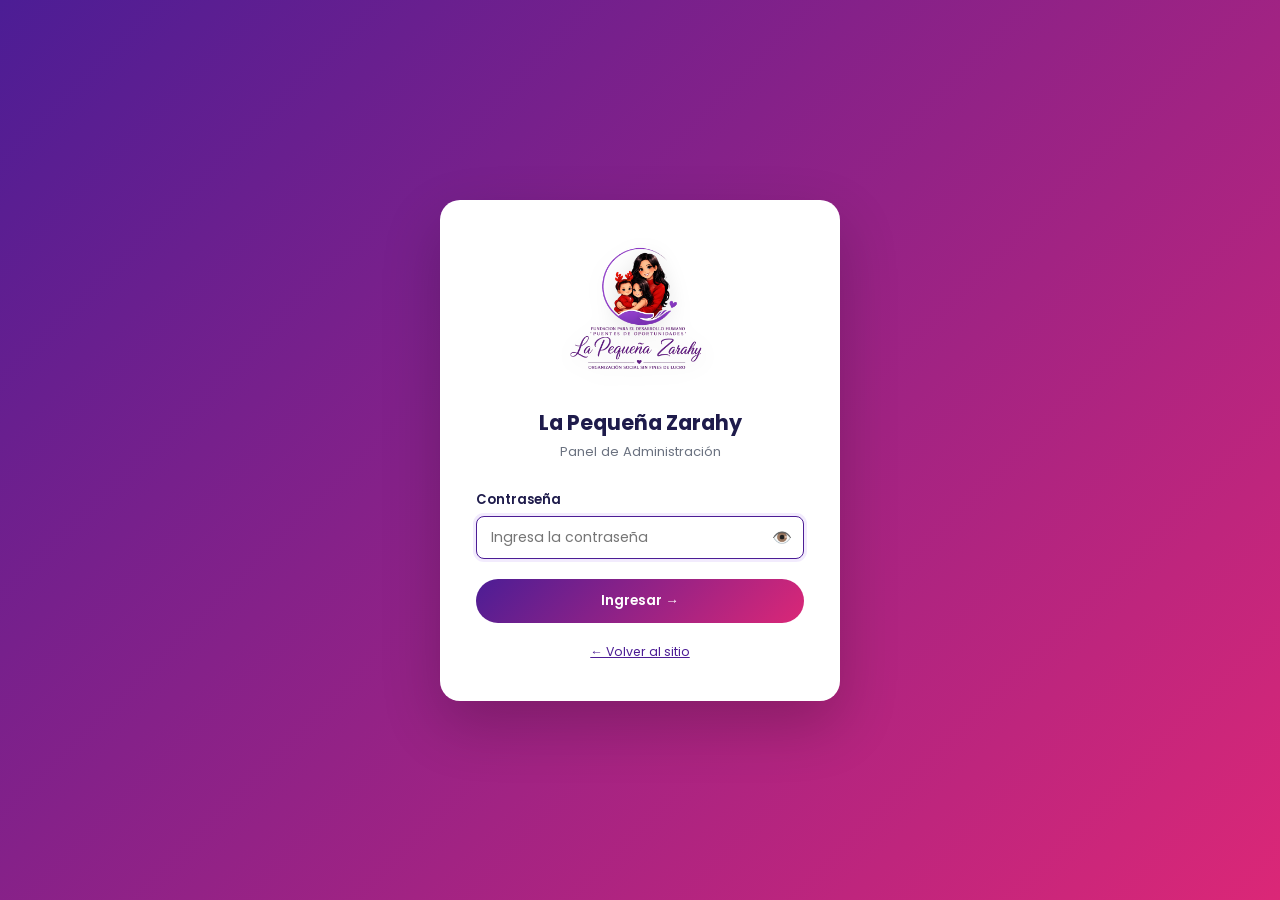
<file: la-pequena-zarahy/admin/index.html>
<!DOCTYPE html>
<html lang="es">

<head>
  <meta charset="UTF-8">
  <meta name="viewport" content="width=device-width, initial-scale=1.0">
  <title>Panel Admin — La Pequeña Zarahy</title>
  <link rel="preconnect" href="https://fonts.googleapis.com">
  <link href="https://fonts.googleapis.com/css2?family=Poppins:wght@400;500;600;700&display=swap" rel="stylesheet">
  <link rel="icon" type="image/png" sizes="32x32" href="../varios/LogoNuevo.png">
  <link rel="icon" type="image/png" sizes="16x16" href="../varios/LogoNuevo.png">
  <link rel="apple-touch-icon" href="../varios/LogoNuevo.png">
  <style>
    :root {
      --purple: #4c1d95;
      --purple-light: #fff0f3;
      --pink: #db2777;
      --gradient: linear-gradient(135deg, #4c1d95, #db2777);
      --red: #dc2626;
      --green: #16a34a;
      --border: #fecdd3;
      --text: #1e1b4b;
      --gray: #6b7280;
      --bg: #fff5f7;
      --radius: 12px;
      --shadow: 0 4px 20px rgba(219, 39, 119, .08)
    }

    /* ── Toast notifications ── */
    #toast-container {
      position: fixed;
      bottom: 24px;
      right: 24px;
      z-index: 99999;
      display: flex;
      flex-direction: column;
      gap: 10px;
      pointer-events: none;
    }
    .toast {
      pointer-events: auto;
      display: flex;
      align-items: center;
      gap: 10px;
      padding: 14px 20px;
      border-radius: 12px;
      font-size: .9rem;
      font-weight: 600;
      color: #fff;
      box-shadow: 0 8px 30px rgba(0,0,0,.2);
      min-width: 260px;
      max-width: 360px;
      animation: toastIn .35s cubic-bezier(.34,1.56,.64,1) forwards;
      transition: opacity .35s, transform .35s;
    }
    .toast.hide {
      animation: toastOut .35s ease forwards;
    }
    .toast.success { background: linear-gradient(135deg, #16a34a, #15803d); }
    .toast.error   { background: linear-gradient(135deg, #dc2626, #b91c1c); }
    .toast.info    { background: linear-gradient(135deg, #4c1d95, #db2777); }
    @keyframes toastIn  { from { opacity:0; transform:translateY(20px) scale(.9); } to { opacity:1; transform:translateY(0) scale(1); } }
    @keyframes toastOut { from { opacity:1; transform:translateY(0) scale(1); }  to { opacity:0; transform:translateY(20px) scale(.9); } }
    .toast-close {
      margin-left: auto;
      background: rgba(255,255,255,.25);
      border: none;
      color: #fff;
      border-radius: 50%;
      width: 20px;
      height: 20px;
      cursor: pointer;
      font-size: 12px;
      display: flex;
      align-items: center;
      justify-content: center;
      flex-shrink: 0;
    }

    * {
      box-sizing: border-box;
      margin: 0;
      padding: 0
    }

    body {
      font-family: 'Poppins', sans-serif;
      background: var(--bg);
      color: var(--text);
      min-height: 100vh
    }

    .btn {
      display: inline-flex;
      align-items: center;
      gap: 6px;
      padding: 10px 20px;
      border-radius: 50px;
      font-size: .85rem;
      font-weight: 600;
      cursor: pointer;
      border: none;
      font-family: inherit;
      transition: all .25s
    }

    .btn-gradient {
      background: var(--gradient);
      color: #fff
    }

    .btn-gradient:hover {
      transform: translateY(-2px);
      box-shadow: 0 6px 18px rgba(124, 58, 237, .4)
    }

    .btn-danger {
      background: #fef2f2;
      color: var(--red);
      border: 1px solid #fecaca
    }

    .btn-danger:hover {
      background: var(--red);
      color: #fff
    }

    .btn-success {
      background: #f0fdf4;
      color: var(--green);
      border: 1px solid #bbf7d0
    }

    .btn-outline {
      background: #fff;
      color: var(--purple);
      border: 1.5px solid var(--purple)
    }

    .btn-outline:hover {
      background: var(--purple);
      color: #fff
    }

    input,
    select,
    textarea {
      font-family: inherit;
      font-size: .88rem;
      width: 100%;
      padding: 10px 14px;
      border: 1.5px solid var(--border);
      border-radius: 8px;
      color: var(--text);
      background: #fff;
      transition: border .2s
    }

    input:focus,
    select:focus,
    textarea:focus {
      outline: none;
      border-color: var(--purple);
      box-shadow: 0 0 0 3px rgba(124, 58, 237, .1)
    }

    textarea {
      resize: vertical;
      min-height: 80px
    }

    label {
      display: block;
      font-size: .82rem;
      font-weight: 600;
      margin-bottom: 6px;
      color: var(--text)
    }

    .form-group {
      margin-bottom: 16px
    }

    .alert {
      padding: 12px 16px;
      border-radius: 8px;
      font-size: .85rem;
      margin-bottom: 16px;
      display: none
    }

    .alert.success {
      background: #f0fdf4;
      color: #15803d;
      border: 1px solid #bbf7d0;
      display: block
    }

    .alert.error {
      background: #fef2f2;
      color: #b91c1c;
      border: 1px solid #fecaca;
      display: block
    }

    /* ── Login ── */
    #login-screen {
      display: flex;
      align-items: center;
      justify-content: center;
      min-height: 100vh;
      padding: 20px;
      background: linear-gradient(135deg, #4c1d95, #db2777)
    }

    .login-card {
      background: #fff;
      border-radius: 20px;
      padding: 40px 36px;
      width: 100%;
      max-width: 400px;
      box-shadow: 0 24px 60px rgba(0, 0, 0, .2)
    }

    .login-logo {
      text-align: center;
      margin-bottom: 28px
    }

    .login-logo .logo-img {
      width: 140px;
      margin-bottom: 20px;
      filter: drop-shadow(0 4px 10px rgba(0, 0, 0, 0.1))
    }

    .login-logo h1 {
      font-size: 1.3rem;
      font-weight: 700;
      color: var(--text)
    }

    .login-logo p {
      font-size: .82rem;
      color: var(--gray);
      margin-top: 4px
    }

    .pw-wrap {
      position: relative
    }

    .pw-wrap input {
      padding-right: 44px
    }

    .pw-toggle {
      position: absolute;
      right: 12px;
      top: 50%;
      transform: translateY(-50%);
      background: none;
      border: none;
      cursor: pointer;
      font-size: 1rem;
      color: var(--gray)
    }

    /* ── Dashboard ── */
    #dashboard {
      display: none
    }

    .topbar {
      background: var(--gradient);
      color: #fff;
      padding: 0 24px;
      height: 60px;
      display: flex;
      align-items: center;
      justify-content: space-between;
      position: sticky;
      top: 0;
      z-index: 100
    }

    .topbar h1 {
      font-size: 1rem;
      font-weight: 700
    }

    .topbar-right {
      display: flex;
      align-items: center;
      gap: 12px;
      font-size: .82rem;
      opacity: .9
    }

    .topbar-title-mobile,
    .logout-text-mobile {
      display: none
    }

    .main {
      max-width: 960px;
      margin: 0 auto;
      padding: 28px 20px
    }

    .stats-bar {
      display: grid;
      grid-template-columns: repeat(3, 1fr);
      gap: 16px;
      margin-bottom: 28px
    }

    .stat-box {
      background: #fff;
      border-radius: var(--radius);
      padding: 20px;
      border: 1.5px solid var(--border);
      text-align: center
    }

    .stat-box strong {
      display: block;
      font-size: 1.8rem;
      font-weight: 800;
      background: var(--gradient);
      -webkit-background-clip: text;
      -webkit-text-fill-color: transparent;
      background-clip: text
    }

    .stat-box span {
      font-size: .78rem;
      color: var(--gray);
      margin-top: 4px;
      display: block
    }

    .panel {
      background: #fff;
      border-radius: var(--radius);
      border: 1.5px solid var(--border);
      margin-bottom: 24px;
      overflow: hidden
    }

    .panel-header {
      padding: 18px 24px;
      border-bottom: 1px solid var(--border);
      display: flex;
      justify-content: space-between;
      align-items: center;
      flex-wrap: wrap;
      gap: 10px
    }

    .panel-header h2 {
      font-size: 1rem;
      font-weight: 700
    }

    .panel-body {
      padding: 24px
    }

    .form-row {
      display: grid;
      grid-template-columns: 1fr 1fr;
      gap: 16px
    }

    .req-hint {
      font-size: .75rem;
      color: var(--gray);
      margin-top: 5px
    }

    /* ── Vacante list ── */
    .vac-list {
      display: flex;
      flex-direction: column;
      gap: 14px
    }

    .vac-item {
      border: 1.5px solid var(--border);
      border-radius: 10px;
      padding: 16px 20px;
      display: flex;
      justify-content: space-between;
      align-items: flex-start;
      gap: 12px;
      transition: border .2s
    }

    .vac-item:hover {
      border-color: var(--purple)
    }

    .vac-item.inactive {
      opacity: .55
    }

    .vac-info h3 {
      font-size: .95rem;
      font-weight: 700;
      margin-bottom: 4px
    }

    .vac-meta {
      display: flex;
      gap: 10px;
      flex-wrap: wrap
    }

    .vac-tag {
      font-size: .72rem;
      padding: 3px 10px;
      border-radius: 50px;
      background: var(--purple-light);
      color: var(--purple);
      font-weight: 600
    }

    .vac-tag.inactive-tag {
      background: #fef9c3;
      color: #854d0e
    }

    .vac-actions {
      display: flex;
      gap: 8px;
      flex-shrink: 0;
      flex-wrap: wrap
    }

    .vac-actions .btn {
      padding: 7px 14px;
      font-size: .78rem
    }

    .empty-state {
      text-align: center;
      padding: 40px;
      color: var(--gray);
      font-size: .9rem
    }

    @media(max-width:600px) {
      .form-row {
        grid-template-columns: 1fr
      }

      .stats-bar {
        grid-template-columns: 1fr
      }

      .vac-item {
        flex-direction: column
      }

      .login-card {
        padding: 28px 20px
      }

      .topbar {
        padding: 0 10px;
        height: 50px;
        flex-wrap: nowrap;
        justify-content: space-between;
        gap: 6px;
      }

      .topbar img {
        height: 34px !important;
      }

      .topbar h1 {
        font-size: .85rem;
        text-align: left;
      }

      .topbar .topbar-brand,
      .topbar .topbar-title-desktop,
      .logout-text-desktop {
        display: none;
      }

      .topbar-title-mobile,
      .logout-text-mobile {
        display: inline;
      }

      .topbar-right {
        gap: 6px;
      }

      .topbar .btn {
        padding: 5px 10px !important;
        font-size: .75rem;
      }

      #admin-date {
        display: none;
      }
    }
  </style>
</head>

<body>

  <!-- Toast container – siempre visible sin importar el scroll -->
  <div id="toast-container"></div>

  <!-- ══════════════════ LOGIN ══════════════════ -->
  <div id="login-screen">
    <div class="login-card">
      <div class="login-logo">
        <img src="../varios/LogoNuevo.png" alt="Logo" class="logo-img">
        <h1>La Pequeña Zarahy</h1>
        <p>Panel de Administración</p>
      </div>
      <div id="login-alert" class="alert"></div>
      <form id="login-form">
        <div class="form-group">
          <label for="password">Contraseña</label>
          <div class="pw-wrap">
            <input type="password" id="password" placeholder="Ingresa la contraseña" required autofocus>
            <button type="button" class="pw-toggle" id="pw-toggle" title="Mostrar contraseña">👁️</button>
          </div>
        </div>
        <button type="submit" class="btn btn-gradient"
          style="width:100%;justify-content:center;padding:12px;margin-top:4px">
          Ingresar →
        </button>
      </form>
      <p style="text-align:center;margin-top:20px;font-size:.78rem;color:var(--gray)">
        <a href="../index.html" style="color:var(--purple)">← Volver al sitio</a>
      </p>
    </div>
  </div>

  <!-- ══════════════════ DASHBOARD ══════════════════ -->
  <div id="dashboard">
    <div class="topbar">
      <div style="display: flex; align-items: center; gap: 8px;">
        <img src="../varios/LogoNuevo.png" alt="Logo"
          style="height: 60px; width: auto; filter: brightness(1.1) drop-shadow(1px 1px 0 #fff) drop-shadow(-1px -1px 0 #fff) drop-shadow(1px -1px 0 #fff) drop-shadow(-1px 1px 0 #fff) drop-shadow(0 0 5px rgba(255,255,255,0.5));">
        <h1>
          <span class="topbar-brand">La Pequeña Zarahy — </span>
          <span class="topbar-title-desktop">Panel de Administración</span>
          <span class="topbar-title-mobile">Panel Admin</span>
        </h1>
      </div>
      <div class="topbar-right">
        <span id="admin-date"></span>
        <button class="btn btn-outline"
          style="background:rgba(255,255,255,.15);color:#fff;border-color:rgba(255,255,255,.3);padding:6px 16px"
          onclick="logout()">
          <span class="logout-text-desktop">Cerrar sesión</span>
          <span class="logout-text-mobile">Salir</span>
        </button>
      </div>
    </div>

    <div class="main">

      <!-- TABS NAV -->
      <div class="tabs" style="display:flex; gap:10px; margin-bottom: 24px; flex-wrap:wrap">
        <button class="btn btn-gradient" id="tab-vacantes" onclick="showTab('vacantes')">Gestión de Vacantes</button>
        <button class="btn btn-outline" id="tab-cobertura" onclick="showTab('cobertura')">Red de Cobertura</button>
        <button class="btn btn-outline" id="tab-contenido" onclick="showTab('contenido')">Contenido</button>
        <button class="btn btn-outline" id="tab-directiva" onclick="showTab('directiva')">Directiva</button>
        <button class="btn btn-outline" id="tab-valores" onclick="showTab('valores')">Nuestros Valores</button>
        <button class="btn btn-outline" id="tab-servicios" onclick="showTab('servicios')">Nuestros Servicios</button>
        <button class="btn btn-outline" id="tab-labores" onclick="showTab('labores')">Labor Social</button>
        <button class="btn btn-outline" id="tab-convenios" onclick="showTab('convenios')">Convenios</button>
      </div>

      <!-- VIEW: VACANTES -->
      <div id="view-vacantes">
        <!-- Stats -->
        <div class="stats-bar">
          <div class="stat-box">
            <strong id="stat-total">0</strong>
            <span>Total de vacantes</span>
          </div>
          <div class="stat-box">
            <strong id="stat-active">0</strong>
            <span>Vacantes activas</span>
          </div>
          <div class="stat-box">
            <strong id="stat-inactive">0</strong>
            <span>Vacantes inactivas</span>
          </div>
        </div>

        <!-- Agregar vacante -->
        <div class="panel">
          <div class="panel-header">
            <h2>➕ Publicar Nueva Vacante</h2>
            <button class="btn btn-outline" onclick="toggleForm()" id="toggle-form-btn">Colapsar</button>
          </div>
          <div class="panel-body" id="add-form-body">
            <div id="add-alert" class="alert"></div>
            <form id="add-form">
              <div class="form-row">
                <div class="form-group">
                  <label for="f-titulo">Título del puesto *</label>
                  <input id="f-titulo" name="titulo" type="text" placeholder="Ej: Auxiliar de Enfermería" required>
                </div>
                <div class="form-group">
                  <label for="f-dept">Departamento *</label>
                  <select id="f-dept" name="departamento" required>
                    <option value="">Selecciona...</option>
                    <option>Salud</option>
                    <option>Educación</option>
                    <option>Operaciones</option>
                    <option>Administración</option>
                    <option>Comunicación</option>
                    <option>Voluntariado</option>
                  </select>
                </div>
              </div>
              <div class="form-row">
                <div class="form-group">
                  <label for="f-tipo">Tipo de jornada</label>
                  <select id="f-tipo" name="tipo">
                    <option>Tiempo Completo</option>
                    <option>Medio Tiempo</option>
                    <option>Voluntariado</option>
                    <option>Por proyecto</option>
                  </select>
                </div>
                <div class="form-group">
                  <label for="f-ubic">Ubicación</label>
                  <input id="f-ubic" name="ubicacion" type="text" placeholder="Ej: Quito, Pichincha">
                </div>
              </div>
              <div class="form-group">
                <label for="f-desc">Descripción del puesto *</label>
                <textarea id="f-desc" name="descripcion" rows="3"
                  placeholder="Describe las responsabilidades y el rol..." required></textarea>
              </div>
              <div class="form-group">
                <label for="f-reqs">Requisitos (uno por línea) *</label>
                <textarea id="f-reqs" name="requisitos" rows="4"
                  placeholder="Título universitario en área afín&#10;Experiencia mínima 1 año&#10;Disponibilidad inmediata"
                  required></textarea>
                <p class="req-hint">Escribe cada requisito en una línea separada</p>
              </div>
              <div style="display:flex;gap:10px;flex-wrap:wrap">
                <button type="submit" class="btn btn-gradient">Publicar Vacante 🚀</button>
                <button type="reset" class="btn btn-outline">Limpiar</button>
              </div>
            </form>
          </div>
        </div>

        <!-- Lista de vacantes -->
        <div class="panel">
          <div class="panel-header">
            <h2>📋 Vacantes Publicadas</h2>
            <button class="btn btn-outline" onclick="loadVacantes()" style="font-size:.78rem;padding:7px 16px">↻
              Actualizar</button>
          </div>
          <div class="panel-body">
            <div class="vac-list" id="vac-list">
              <div class="empty-state">Cargando vacantes...</div>
            </div>
          </div>
        </div>

        <p style="text-align:center;font-size:.78rem;color:var(--gray);margin-top:8px">
          💡 Los cambios se reflejan inmediatamente en el sitio web.
          <a href="../index.html#empleos" target="_blank" style="color:var(--purple)">Ver sitio →</a>
        </p>
      </div> <!-- /VIEW VACANTES -->

      <!-- VIEW: COBERTURA -->
      <div id="view-cobertura" style="display: none;">
        <!-- Agregar cobertura -->
        <div class="panel">
          <div class="panel-header">
            <h2>🌍 Añadir / Editar Localidad y Coordinador</h2>
            <button class="btn btn-outline" onclick="toggleFormCob()" id="toggle-form-cob-btn">Colapsar</button>
          </div>
          <div class="panel-body" id="add-form-cob-body">
            <div id="cob-alert" class="alert"></div>
            <form id="cob-form" enctype="multipart/form-data">
              <input type="hidden" id="c-id" name="id">

              <div class="form-group">
                <label for="c-localidad">Localidad / Zona *</label>
                <input id="c-localidad" name="localidad" type="text" placeholder="Ej: Guayaquil" required>
              </div>

              <div
                style="background:#fdf2f8; padding:20px; border-radius:15px; border:1px dashed var(--pink); margin-bottom:20px;">
                <h4
                  style="margin-bottom:15px; color:var(--purple); font-size:1rem; display:flex; align-items:center; gap:8px;">
                  <span style="font-size:1.2rem">👥</span> Red de Coordinadores en esta Zona
                </h4>
                <div id="coordinadores-container">
                  <!-- Se llena dinámicamente vía JS -->
                </div>
                <button type="button" class="btn btn-outline"
                  style="width:100%; border-style:dashed; margin-top:10px; background:#fff" onclick="addCoordRow()">
                  + Añadir otra persona a esta localidad
                </button>
              </div>

              <div style="display:flex;gap:10px;flex-wrap:wrap">
                <button type="submit" class="btn btn-gradient">Guardar Cambios en Cobertura 🚀</button>
                <button type="button" class="btn btn-outline" onclick="resetCobForm()">Limpiar / Nuevo</button>
              </div>
            </form>
          </div>
        </div>

        <!-- Lista de cobertura -->
        <div class="panel">
          <div class="panel-header">
            <h2>📋 Red de Cobertura Activa</h2>
            <button class="btn btn-outline" onclick="loadCobertura()" style="font-size:.78rem;padding:7px 16px">↻
              Actualizar</button>
          </div>
          <div class="panel-body">
            <div class="vac-list" id="cob-list">
              <div class="empty-state">Cargando cobertura...</div>
            </div>
          </div>
        </div>
      </div> <!-- /VIEW COBERTURA -->

      <!-- VIEW: CONTENIDO -->
      <div id="view-contenido" style="display: none;">
        <div class="panel">
          <div class="panel-header">
            <h2>✏️ Editar Contenido de la Página</h2>
          </div>
          <div class="panel-body">
            <div id="cont-alert" class="alert"></div>
            <form id="cont-form">
              <h3 style="margin-bottom: 10px; color: var(--purple);">Inicio</h3>
              <div class="form-group">
                <label>Título</label>
                <input id="cont-inicio-titulo" type="text" class="form-control">
              </div>
              <div class="form-group">
                <label>Descripción</label>
                <textarea id="cont-inicio-descripcion" class="form-control" rows="3"></textarea>
              </div>

              <h3 style="margin-top: 20px; margin-bottom: 10px; color: var(--purple);">Nosotros</h3>
              <div class="form-group">
                <label>Título</label>
                <input id="cont-nosotros-titulo" type="text" class="form-control">
              </div>
              <div class="form-group">
                <label>Subtítulo</label>
                <textarea id="cont-nosotros-texto1" class="form-control" rows="2"></textarea>
              </div>
              <div class="form-group">
                <label>Introducción</label>
                <textarea id="cont-nosotros-texto2" class="form-control" rows="3"></textarea>
              </div>
              <div class="form-group">
                <label>Misión</label>
                <textarea id="cont-nosotros-mision" class="form-control" rows="3"></textarea>
              </div>
              <div class="form-group">
                <label>Visión</label>
                <textarea id="cont-nosotros-vision" class="form-control" rows="3"></textarea>
              </div>

              <h3 style="margin-top: 20px; margin-bottom: 10px; color: var(--purple);">Fundadora</h3>
              <div class="form-group">
                <label>Nombre de la Fundadora</label>
                <input id="cont-fundadora-nombre" type="text" class="form-control">
              </div>
              <div class="form-group">
                <label>Cargo / Distintivo</label>
                <input id="cont-fundadora-cargo" type="text" class="form-control">
              </div>
              <div class="form-group">
                <label>Cita / Frase</label>
                <textarea id="cont-fundadora-cita" class="form-control" rows="3"></textarea>
              </div>
              <div class="form-group">
                <label>Foto de la Fundadora</label>
                <input type="file" id="cont-fundadora-foto-file" accept="image/*" onchange="uploadFundadoraFoto(this)">
                <input type="hidden" id="cont-fundadora-foto-path">
                <div id="fundadora-foto-preview-container" style="margin-top:10px; position:relative; width:80px; height:80px; display:none;"></div>
              </div>

              <h3 style="margin-top: 20px; margin-bottom: 10px; color: var(--purple);">Gestión e Intervención Social
              </h3>
              <div class="form-group">
                <label>Título</label>
                <input id="cont-impacto-autor" type="text" class="form-control">
              </div>
              <div class="form-group">
                <label>Subtítulo</label>
                <input id="cont-impacto-rol" type="text" class="form-control">
              </div>
              <div class="form-group">
                <label>Párrafos</label>
                <textarea id="cont-impacto-texto" class="form-control" rows="4"></textarea>
              </div>
              <div class="form-group">
                <label>Imagen de la sección</label>
                <input type="file" id="cont-impacto-foto-file" accept="image/*" onchange="uploadImpactoFoto(this)">
                <input type="hidden" id="cont-impacto-foto-path">
                <div id="impacto-foto-preview-container" style="margin-top:10px; position:relative; width:120px; height:80px; display:none;"></div>
              </div>

              <!-- Directiva, Valores y Servicios omitidos para no sobrecargar de momento. Los arreglos dinámicos siguen en JSON. -->
              <input type="hidden" id="cont-full-json">

              <button type="submit" class="btn btn-gradient"
                style="margin-top:20px; width:100%; justify-content:center; padding:14px;">Guardar Cambios 🚀</button>
            </form>
          </div>
        </div>
      </div> <!-- /VIEW CONTENIDO -->

      <!-- VIEW: LABORES -->
      <div id="view-labores" style="display: none;">
        <div class="panel">
          <div class="panel-header">
            <h2>➕ Publicar Nueva Labor Social</h2>
            <button class="btn btn-outline" onclick="toggleFormLabores()" id="toggle-form-labores-btn">Colapsar</button>
          </div>
          <div class="panel-body" id="add-form-labores-body">
            <div id="labores-alert" class="alert"></div>
            <form id="add-form-labores" enctype="multipart/form-data">
              <input type="hidden" id="l-id" name="id">
              <div class="form-row">
                <div class="form-group">
                  <label>Título *</label>
                  <input id="l-titulo" name="titulo" type="text" placeholder="Ej: Entrega de donaciones" required>
                </div>
                <div class="form-group">
                  <label>Ubicación</label>
                  <input id="l-ubicacion" name="ubicacion" type="text" placeholder="Ej: Centro de acopio">
                </div>
              </div>
              <div class="form-row">
                <div class="form-group">
                  <label>Fecha *</label>
                  <input id="l-fecha" name="fecha" type="date" required>
                </div>
                <div class="form-group">
                  <label>Hora</label>
                  <input id="l-hora" name="hora" type="time">
                </div>
              </div>
              <div class="form-group">
                <label>Descripción *</label>
                <textarea id="l-descripcion" name="descripcion" rows="3" required></textarea>
              </div>
              <div class="form-group">
                <label>Fotos (Máx 10)</label>
                <input type="file" id="l-fotos" name="fotos[]" accept="image/*" multiple
                  onchange="previewLaboresImages(this)">
                <div id="labores-preview-container" style="display:flex; gap:10px; margin-top:15px; flex-wrap:wrap;">
                </div>
              </div>
              <div class="form-group">
                <label>Videos (Máx 5) <small style="color:var(--gray);font-weight:400;">— MP4, WEBM, MOV · máx 100 MB c/u</small></label>
                <input type="file" id="l-videos" name="videos[]" accept="video/*" multiple
                  onchange="previewLaboresVideos(this)">
                <div id="labores-video-preview-container" style="display:flex; gap:10px; margin-top:15px; flex-wrap:wrap;">
                </div>
              </div>
              <div id="labores-progress-container" style="display:none; margin-top:15px; margin-bottom:15px; background:rgba(99,102,241,0.06); padding:12px; border-radius:10px; border:1px solid rgba(99,102,241,0.2);">
                <div style="display:flex; justify-content:space-between; align-items:center; margin-bottom:6px; font-size:0.85rem; font-weight:600; color:var(--purple);">
                  <span id="labores-progress-status">Subiendo archivos...</span>
                  <span id="labores-progress-percent">0%</span>
                </div>
                <div style="width:100%; height:10px; background:#e5e7eb; border-radius:5px; overflow:hidden;">
                  <div id="labores-progress-bar" style="width:0%; height:100%; background:linear-gradient(90deg, #6366f1, #a855f7); transition:width 0.2s ease;"></div>
                </div>
                <small style="color:#6b7280; font-size:0.75rem; display:block; margin-top:5px;">⏳ Por favor, no cierres ni recargues esta pestaña mientras se suben los archivos.</small>
              </div>
              <div style="display:flex;gap:10px;flex-wrap:wrap">
                <button type="submit" class="btn btn-gradient">Guardar Labor Social 🚀</button>
                <button type="button" class="btn btn-outline" onclick="resetLaboresForm()">Limpiar</button>
              </div>
            </form>
          </div>
        </div>
        <div class="panel">
          <div class="panel-header">
            <h2>📋 Labores Publicadas</h2>
            <button class="btn btn-outline" onclick="loadLabores()" style="font-size:.78rem;padding:7px 16px">↻
              Actualizar</button>
          </div>
          <div class="panel-body">
            <div class="vac-list" id="labores-list">
              <div class="empty-state">Cargando labores...</div>
            </div>
          </div>
        </div>
      </div> <!-- /VIEW LABORES -->

      <!-- VIEW: CONVENIOS -->
      <div id="view-convenios" style="display: none;">
        <div class="panel">
          <div class="panel-header">
            <h2>➕ Añadir Convenio Institucional</h2>
            <button class="btn btn-outline" onclick="toggleFormConvenios()"
              id="toggle-form-convenios-btn">Colapsar</button>
          </div>
          <div class="panel-body" id="add-form-convenios-body">
            <div id="convenios-alert" class="alert"></div>
            <form id="add-form-convenios" enctype="multipart/form-data">
              <input type="hidden" id="conv-id" name="id">
              <div class="form-group">
                <label>Nombre de la Institución *</label>
                <input id="conv-nombre" name="nombre" type="text" placeholder="Ej: Universidad Estatal" required>
              </div>
              <div class="form-group">
                <label>Logo de la Institución</label>
                <input type="file" id="conv-logo" name="logo" accept="image/*" onchange="previewConvenioLogo(this)">
                <div id="convenio-preview-container" style="display:flex; gap:10px; margin-top:10px;"></div>
              </div>
              <div style="display:flex;gap:10px;flex-wrap:wrap">
                <button type="submit" class="btn btn-gradient">Guardar Convenio 🚀</button>
                <button type="reset" class="btn btn-outline"
                  onclick="document.getElementById('conv-id').value=''; document.getElementById('convenio-preview-container').innerHTML=''">Limpiar</button>
              </div>
            </form>
          </div>
        </div>
        <div class="panel">
          <div class="panel-header">
            <h2>📋 Convenios Activos</h2>
            <button class="btn btn-outline" onclick="loadConvenios()" style="font-size:.78rem;padding:7px 16px">↻
              Actualizar</button>
          </div>
          <div class="panel-body">
            <div class="vac-list" id="convenios-list">
              <div class="empty-state">Cargando convenios...</div>
            </div>
          </div>
        </div>
      </div> <!-- /VIEW CONVENIOS -->

      <!-- ══ VIEW: DIRECTIVA ══ -->
      <div id="view-directiva" style="display:none;">
        <div class="panel">
          <div class="panel-header">
            <h2>👥 Nuestra Directiva</h2>
            <button class="btn btn-gradient" onclick="openDirectivaMember(null)" style="font-size:.85rem;padding:8px 18px">+ Agregar Miembro</button>
          </div>
          <div class="panel-body">
            <div id="directiva-admin-list" style="display:flex; flex-wrap:wrap; justify-content:center; gap:16px; margin-top:8px;">
              <div class="empty-state">Cargando directiva...</div>
            </div>
          </div>
        </div>

        <!-- Modal edición / creación -->
        <div id="directiva-modal" style="display:none; position:fixed; inset:0; background:rgba(0,0,0,.55); z-index:9999; align-items:center; justify-content:center;">
          <div style="background:#fff; border-radius:16px; padding:32px; width:100%; max-width:420px; position:relative; box-shadow:0 20px 60px rgba(0,0,0,.25);">
            <button onclick="closeDirectivaModal()" style="position:absolute;top:12px;right:14px;background:none;border:none;font-size:1.4rem;cursor:pointer;color:#6b7280;">✕</button>
            <h3 id="directiva-modal-title" style="margin-bottom:20px; color:var(--purple);">Agregar Miembro</h3>
            <input type="hidden" id="directiva-edit-index">

            <div class="form-group">
              <label>Nombre completo</label>
              <input id="directiva-nombre" type="text" class="form-control" placeholder="Ej: Gardenia Guerrero">
            </div>
            <div class="form-group">
              <label>Cargo</label>
              <input id="directiva-cargo" type="text" class="form-control" placeholder="Ej: Presidenta">
            </div>
            <div class="form-group">
              <label>Foto</label>
              <input type="file" id="directiva-foto-file" accept="image/*" onchange="uploadDirectivaFoto(this)">
              <input type="hidden" id="directiva-foto-path">
              <div id="directiva-foto-preview" style="margin-top:10px; position:relative; width:80px; height:80px; display:none;"></div>
              <div id="directiva-foto-upload-status" style="margin-top:6px; font-size:.8rem; color:var(--gray);"></div>
            </div>

            <div style="display:flex; gap:10px; margin-top:20px;">
              <button class="btn btn-gradient" style="flex:1; justify-content:center;" onclick="saveDirectivaMember()">Guardar</button>
              <button class="btn btn-outline" style="flex:1; justify-content:center;" onclick="closeDirectivaModal()">Cancelar</button>
            </div>
          </div>
        </div>
      </div> <!-- /VIEW DIRECTIVA -->

      <!-- ══ VIEW: VALORES ══ -->
      <div id="view-valores" style="display:none;">
        <div class="panel">
          <div class="panel-header">
            <h2>💫 Nuestros Valores</h2>
            <button class="btn btn-gradient" onclick="openValorCard(null)" style="font-size:.85rem;padding:8px 18px">+ Agregar Valor</button>
          </div>
          <div class="panel-body">
            <div id="valores-admin-list" style="display:flex; flex-wrap:wrap; justify-content:center; gap:16px; margin-top:8px;">
              <div class="empty-state">Cargando valores...</div>
            </div>
          </div>
        </div>

        <!-- Modal edición / creación -->
        <div id="valores-modal" style="display:none; position:fixed; inset:0; background:rgba(0,0,0,.55); z-index:9999; align-items:center; justify-content:center;">
          <div style="background:#fff; border-radius:16px; padding:32px; width:100%; max-width:420px; position:relative; box-shadow:0 20px 60px rgba(0,0,0,.25);">
            <button onclick="closeValorModal()" style="position:absolute;top:12px;right:14px;background:none;border:none;font-size:1.4rem;cursor:pointer;color:#6b7280;">✕</button>
            <h3 id="valores-modal-title" style="margin-bottom:20px; color:var(--purple);">Agregar Valor</h3>
            <input type="hidden" id="valor-edit-index">

            <div class="form-group">
              <label>Ícono (emoji)</label>
              <input id="valor-icono" type="text" class="form-control" placeholder="Ej: 📜" style="font-size:1.5rem; text-align:center;">
            </div>
            <div class="form-group">
              <label>Título</label>
              <input id="valor-titulo" type="text" class="form-control" placeholder="Ej: Empatía">
            </div>
            <div class="form-group">
              <label>Descripción</label>
              <textarea id="valor-descripcion" class="form-control" rows="3" placeholder="Describe este valor..."></textarea>
            </div>

            <div style="display:flex; gap:10px; margin-top:20px;">
              <button class="btn btn-gradient" style="flex:1; justify-content:center;" onclick="saveValorCard()">Guardar</button>
              <button class="btn btn-outline" style="flex:1; justify-content:center;" onclick="closeValorModal()">Cancelar</button>
            </div>
          </div>
        </div>
      </div> <!-- /VIEW VALORES -->

      <!-- ══ VIEW: SERVICIOS ══ -->
      <div id="view-servicios" style="display:none;">
        <div class="panel">
          <div class="panel-header">
            <h2>💼 Nuestros Servicios</h2>
            <button class="btn btn-gradient" onclick="openServicioCard(null)" style="font-size:.85rem;padding:8px 18px">+ Agregar Servicio</button>
          </div>
          <div class="panel-body">
            <div id="servicios-admin-list" style="display:flex; flex-wrap:wrap; justify-content:center; gap:16px; margin-top:8px;">
              <div class="empty-state">Cargando servicios...</div>
            </div>
          </div>
        </div>

        <!-- Modal edición / creación -->
        <div id="servicios-modal" style="display:none; position:fixed; inset:0; background:rgba(0,0,0,.55); z-index:9999; align-items:center; justify-content:center;">
          <div style="background:#fff; border-radius:16px; padding:32px; width:100%; max-width:420px; position:relative; box-shadow:0 20px 60px rgba(0,0,0,.25);">
            <button onclick="closeServicioModal()" style="position:absolute;top:12px;right:14px;background:none;border:none;font-size:1.4rem;cursor:pointer;color:#6b7280;">✕</button>
            <h3 id="servicios-modal-title" style="margin-bottom:20px; color:var(--purple);">Agregar Servicio</h3>
            <input type="hidden" id="servicio-edit-index">

            <div class="form-group">
              <label>Ícono (emoji)</label>
              <input id="servicio-icono" type="text" class="form-control" placeholder="Ej: 🧠" style="font-size:1.5rem; text-align:center;">
            </div>
            <div class="form-group">
              <label>Título</label>
              <input id="servicio-titulo" type="text" class="form-control" placeholder="Ej: Acompañamiento Emocional">
            </div>
            <div class="form-group">
              <label>Descripción</label>
              <textarea id="servicio-descripcion" class="form-control" rows="3" placeholder="Describe este servicio..."></textarea>
            </div>

            <div style="display:flex; gap:10px; margin-top:20px;">
              <button class="btn btn-gradient" style="flex:1; justify-content:center;" onclick="saveServicioCard()">Guardar</button>
              <button class="btn btn-outline" style="flex:1; justify-content:center;" onclick="closeServicioModal()">Cancelar</button>
            </div>
          </div>
        </div>
      </div> <!-- /VIEW SERVICIOS -->

    </div>
  </div>

  <script>
    // ── Configuración ──────────────────────────────────────────
    const API = 'guardar_vacante.php';
    const PASSWORD = ''; // Configurar localmente solo si se abre sin servidor PHP
    let isLocal = false; // true cuando no hay PHP (abrir como archivo)
    let localData = [];

    // ── Helpers ───────────────────────────────────────────────
    // ── Toast notifications ───────────────────────────────────
    function showAlert(id, msg, type) {
      // Also update the legacy in-page element if it exists
      const legacyEl = document.getElementById(id);
      if (legacyEl) {
        legacyEl.textContent = msg;
        legacyEl.className = 'alert ' + type;
        setTimeout(() => { legacyEl.className = 'alert'; legacyEl.textContent = ''; }, 5000);
      }
      showToast(msg, type);
    }

    function showToast(msg, type = 'info') {
      const container = document.getElementById('toast-container');
      const toast = document.createElement('div');
      toast.className = 'toast ' + type;
      const icon = type === 'success' ? '✅' : type === 'error' ? '❌' : 'ℹ️';
      toast.innerHTML = `<span>${icon} ${msg}</span><button class="toast-close" onclick="this.closest('.toast').remove()">✕</button>`;
      container.appendChild(toast);
      setTimeout(() => {
        toast.classList.add('hide');
        setTimeout(() => toast.remove(), 370);
      }, 5000);
    }
    function updateStats(data) {
      const active = data.filter(v => v.activa !== false).length;
      document.getElementById('stat-total').textContent = data.length;
      document.getElementById('stat-active').textContent = active;
      document.getElementById('stat-inactive').textContent = data.length - active;
    }
    function formatDate(d) { return d ? new Date(d + 'T00:00:00').toLocaleDateString('es-EC', { day: '2-digit', month: 'short', year: 'numeric' }) : ''; }

    // ── Login ──────────────────────────────────────────────────
    document.getElementById('pw-toggle').addEventListener('click', function () {
      const inp = document.getElementById('password');
      inp.type = inp.type === 'password' ? 'text' : 'password';
    });

    document.getElementById('login-form').addEventListener('submit', async e => {
      e.preventDefault();
      const pwd = document.getElementById('password').value;
      try {
        const res = await fetch(API, { method: 'POST', body: new URLSearchParams({ action: 'login', password: pwd }) });
        const data = await res.json();
        if (data.success) { enterDashboard(); }
        else { showAlert('login-alert', data.message || 'Contraseña incorrecta.', 'error'); }
      } catch {
        // Modo local (sin servidor PHP)
        if (pwd === PASSWORD) { isLocal = true; enterDashboard(); }
        else { showAlert('login-alert', 'Contraseña incorrecta.', 'error'); }
      }
    });

    function enterDashboard() {
      document.getElementById('login-screen').style.display = 'none';
      document.getElementById('dashboard').style.display = 'block';
      document.getElementById('admin-date').textContent = new Date().toLocaleDateString('es-EC', { weekday: 'long', day: '2-digit', month: 'long' });
      loadVacantes();
      loadCobertura();
    }

    // ── Tab Management ─────────────────────────────────────────
    function showTab(tabName) {
      document.getElementById('view-vacantes').style.display = tabName === 'vacantes' ? 'block' : 'none';
      document.getElementById('view-cobertura').style.display = tabName === 'cobertura' ? 'block' : 'none';
      document.getElementById('view-contenido').style.display = tabName === 'contenido' ? 'block' : 'none';
      if (document.getElementById('view-directiva')) document.getElementById('view-directiva').style.display = tabName === 'directiva' ? 'block' : 'none';
      if (document.getElementById('view-valores')) document.getElementById('view-valores').style.display = tabName === 'valores' ? 'block' : 'none';
      if (document.getElementById('view-servicios')) document.getElementById('view-servicios').style.display = tabName === 'servicios' ? 'block' : 'none';
      if (document.getElementById('view-labores')) document.getElementById('view-labores').style.display = tabName === 'labores' ? 'block' : 'none';
      if (document.getElementById('view-convenios')) document.getElementById('view-convenios').style.display = tabName === 'convenios' ? 'block' : 'none';

      const btnV = document.getElementById('tab-vacantes');
      const btnC = document.getElementById('tab-cobertura');
      const btnCont = document.getElementById('tab-contenido');
      const btnL = document.getElementById('tab-labores');
      const btnConv = document.getElementById('tab-convenios');

      btnV.className = tabName === 'vacantes' ? 'btn btn-gradient' : 'btn btn-outline';
      btnC.className = tabName === 'cobertura' ? 'btn btn-gradient' : 'btn btn-outline';
      if (btnCont) btnCont.className = tabName === 'contenido' ? 'btn btn-gradient' : 'btn btn-outline';
      const btnDir = document.getElementById('tab-directiva');
      if (btnDir) btnDir.className = tabName === 'directiva' ? 'btn btn-gradient' : 'btn btn-outline';
      const btnVal = document.getElementById('tab-valores');
      if (btnVal) btnVal.className = tabName === 'valores' ? 'btn btn-gradient' : 'btn btn-outline';
      const btnServ = document.getElementById('tab-servicios');
      if (btnServ) btnServ.className = tabName === 'servicios' ? 'btn btn-gradient' : 'btn btn-outline';
      if (btnL) btnL.className = tabName === 'labores' ? 'btn btn-gradient' : 'btn btn-outline';
      if (btnConv) btnConv.className = tabName === 'convenios' ? 'btn btn-gradient' : 'btn btn-outline';

      if (tabName === 'contenido') {
        loadAdminContenido();
      } else if (tabName === 'directiva') {
        loadAdminDirectiva();
      } else if (tabName === 'valores') {
        loadAdminValores();
      } else if (tabName === 'servicios') {
        loadAdminServicios();
      } else if (tabName === 'labores' && typeof loadLabores === 'function') {
        loadLabores();
      } else if (tabName === 'convenios' && typeof loadConvenios === 'function') {
        loadConvenios();
      }
    }

    // ── VALORES ───────────────────────────────────────────
    let valoresLista = [];

    async function loadAdminValores() {
      const list = document.getElementById('valores-admin-list');
      list.innerHTML = '<div class="empty-state">Cargando...</div>';
      try {
        const res = await fetch('guardar_contenido.php?action=get');
        const json = await res.json();
        const data = json.data || json;
        valoresLista = (data.valores && data.valores.lista) ? [...data.valores.lista] : [];
        renderValoresAdminList();
      } catch (e) {
        list.innerHTML = '<div class="empty-state">Error al cargar</div>';
      }
    }

    function renderValoresAdminList() {
      const list = document.getElementById('valores-admin-list');
      if (!valoresLista.length) {
        list.innerHTML = '<div class="empty-state">No hay valores aún. ¡Agrega el primero!</div>';
        return;
      }
      list.innerHTML = valoresLista.map((v, i) => `
        <div style="background:#fff; border-radius:12px; border:1.5px solid var(--border); padding:20px 16px; text-align:center; position:relative; box-shadow:var(--shadow); width:220px; flex-shrink:0;">
          <button onclick="deleteValorCard(${i})" title="Eliminar"
            style="position:absolute;top:8px;right:8px;background:#fee2e2;color:#dc2626;border:none;width:24px;height:24px;border-radius:50%;cursor:pointer;font-size:12px;display:flex;align-items:center;justify-content:center;">✕</button>
          <div style="font-size:2.2rem; margin-bottom:10px;">${v.icono || '📜'}</div>
          <p style="font-weight:700;font-size:.9rem;color:var(--text);margin:0 0 6px;">${v.titulo || ''}</p>
          <p style="font-size:.78rem;color:var(--gray);margin:0 0 12px; line-height:1.4;">${v.descripcion || ''}</p>
          <button class="btn btn-outline" style="font-size:.78rem;padding:6px 14px;width:100%;" onclick="openValorCard(${i})">&#x270F;&#xFE0F; Editar</button>
        </div>
      `).join('');
    }

    function openValorCard(index) {
      const modal = document.getElementById('valores-modal');
      modal.style.display = 'flex';
      document.getElementById('valor-edit-index').value = index !== null ? index : '';
      document.getElementById('valores-modal-title').textContent = index !== null ? 'Editar Valor' : 'Agregar Valor';

      if (index !== null && valoresLista[index]) {
        const v = valoresLista[index];
        document.getElementById('valor-icono').value = v.icono || '';
        document.getElementById('valor-titulo').value = v.titulo || '';
        document.getElementById('valor-descripcion').value = v.descripcion || '';
      } else {
        document.getElementById('valor-icono').value = '';
        document.getElementById('valor-titulo').value = '';
        document.getElementById('valor-descripcion').value = '';
      }
    }

    function closeValorModal() {
      document.getElementById('valores-modal').style.display = 'none';
    }

    async function saveValorCard() {
      const icono      = document.getElementById('valor-icono').value.trim();
      const titulo     = document.getElementById('valor-titulo').value.trim();
      const descripcion = document.getElementById('valor-descripcion').value.trim();
      const idxRaw     = document.getElementById('valor-edit-index').value;

      if (!titulo) {
        showToast('El título es obligatorio.', 'error');
        return;
      }

      const valor = { icono, titulo, descripcion };
      if (idxRaw !== '') {
        valoresLista[parseInt(idxRaw)] = valor;
      } else {
        valoresLista.push(valor);
      }
      await saveValores();
    }

    async function deleteValorCard(index) {
      if (!confirm(`¿Eliminar el valor "${valoresLista[index].titulo}"?`)) return;
      valoresLista.splice(index, 1);
      await saveValores();
    }

    async function saveValores() {
      try {
        const resGet = await fetch('guardar_contenido.php?action=get');
        const jsonGet = await resGet.json();
        const fullData = jsonGet.data || jsonGet;
        fullData.valores = { lista: valoresLista };

        const fd = new URLSearchParams();
        fd.append('action', 'save');
        fd.append('_pwd', ADMIN_PWD);
        fd.append('data', JSON.stringify(fullData));

        const res = await fetch('guardar_contenido.php', { method: 'POST', body: fd });
        const json = await res.json();
        if (json.success) {
          showToast('✅ Valores guardados correctamente', 'success');
          closeValorModal();
          renderValoresAdminList();
        } else {
          showToast('❌ Error al guardar: ' + json.message, 'error');
        }
      } catch (e) {
        showToast('❌ Error de conexión', 'error');
      }
    }
    // ── SERVICIOS ───────────────────────────────────────────
    let serviciosLista = [];

    async function loadAdminServicios() {
      const list = document.getElementById('servicios-admin-list');
      list.innerHTML = '<div class="empty-state">Cargando...</div>';
      try {
        const res = await fetch('guardar_contenido.php?action=get');
        const json = await res.json();
        const data = json.data || json;
        serviciosLista = (data.servicios && data.servicios.lista) ? [...data.servicios.lista] : [];
        renderServiciosAdminList();
      } catch (e) {
        list.innerHTML = '<div class="empty-state">Error al cargar</div>';
      }
    }

    function renderServiciosAdminList() {
      const list = document.getElementById('servicios-admin-list');
      if (!serviciosLista.length) {
        list.innerHTML = '<div class="empty-state">No hay servicios aún. ¡Agrega el primero!</div>';
        return;
      }
      list.innerHTML = serviciosLista.map((s, i) => `
        <div style="background:#fff; border-radius:12px; border:1.5px solid var(--border); padding:20px 16px; text-align:center; position:relative; box-shadow:var(--shadow); width:220px; flex-shrink:0;">
          <button onclick="deleteServicioCard(${i})" title="Eliminar"
            style="position:absolute;top:8px;right:8px;background:#fee2e2;color:#dc2626;border:none;width:24px;height:24px;border-radius:50%;cursor:pointer;font-size:12px;display:flex;align-items:center;justify-content:center;">✕</button>
          <div style="font-size:2.2rem; margin-bottom:10px;">${s.icono || '💼'}</div>
          <p style="font-weight:700;font-size:.9rem;color:var(--text);margin:0 0 6px;">${s.titulo || ''}</p>
          <p style="font-size:.78rem;color:var(--gray);margin:0 0 12px; line-height:1.4;">${s.descripcion || ''}</p>
          <button class="btn btn-outline" style="font-size:.78rem;padding:6px 14px;width:100%;" onclick="openServicioCard(${i})">&#x270F;&#xFE0F; Editar</button>
        </div>
      `).join('');
    }

    function openServicioCard(index) {
      const modal = document.getElementById('servicios-modal');
      modal.style.display = 'flex';
      document.getElementById('servicio-edit-index').value = index !== null ? index : '';
      document.getElementById('servicios-modal-title').textContent = index !== null ? 'Editar Servicio' : 'Agregar Servicio';

      if (index !== null && serviciosLista[index]) {
        const s = serviciosLista[index];
        document.getElementById('servicio-icono').value = s.icono || '';
        document.getElementById('servicio-titulo').value = s.titulo || '';
        document.getElementById('servicio-descripcion').value = s.descripcion || '';
      } else {
        document.getElementById('servicio-icono').value = '';
        document.getElementById('servicio-titulo').value = '';
        document.getElementById('servicio-descripcion').value = '';
      }
    }

    function closeServicioModal() {
      document.getElementById('servicios-modal').style.display = 'none';
    }

    async function saveServicioCard() {
      const icono       = document.getElementById('servicio-icono').value.trim();
      const titulo      = document.getElementById('servicio-titulo').value.trim();
      const descripcion = document.getElementById('servicio-descripcion').value.trim();
      const idxRaw      = document.getElementById('servicio-edit-index').value;

      if (!titulo) {
        showToast('El título es obligatorio.', 'error');
        return;
      }

      const servicio = { icono, titulo, descripcion };
      if (idxRaw !== '') {
        serviciosLista[parseInt(idxRaw)] = servicio;
      } else {
        serviciosLista.push(servicio);
      }
      await saveServicios();
    }

    async function deleteServicioCard(index) {
      if (!confirm(`¿Eliminar el servicio "${serviciosLista[index].titulo}"?`)) return;
      serviciosLista.splice(index, 1);
      await saveServicios();
    }

    async function saveServicios() {
      try {
        const resGet = await fetch('guardar_contenido.php?action=get');
        const jsonGet = await resGet.json();
        const fullData = jsonGet.data || jsonGet;
        fullData.servicios = { lista: serviciosLista };

        const fd = new URLSearchParams();
        fd.append('action', 'save');
        fd.append('_pwd', ADMIN_PWD);
        fd.append('data', JSON.stringify(fullData));

        const res = await fetch('guardar_contenido.php', { method: 'POST', body: fd });
        const json = await res.json();
        if (json.success) {
          showToast('✅ Servicios guardados correctamente', 'success');
          closeServicioModal();
          renderServiciosAdminList();
        } else {
          showToast('❌ Error al guardar: ' + json.message, 'error');
        }
      } catch (e) {
        showToast('❌ Error de conexión', 'error');
      }
    }

    // ── DIRECTIVA ──────────────────────────────────────────────
    let directivaMiembros = [];

    async function loadAdminDirectiva() {
      const list = document.getElementById('directiva-admin-list');
      list.innerHTML = '<div class="empty-state">Cargando...</div>';
      try {
        const res = await fetch('guardar_contenido.php?action=get');
        const json = await res.json();
        const data = json.data || json;
        directivaMiembros = (data.directiva && data.directiva.miembros) ? [...data.directiva.miembros] : [];
        renderDirectivaAdminList();
      } catch (e) {
        list.innerHTML = '<div class="empty-state">Error al cargar</div>';
      }
    }

    function renderDirectivaAdminList() {
      const list = document.getElementById('directiva-admin-list');
      if (!directivaMiembros.length) {
        list.innerHTML = '<div class="empty-state">No hay miembros aún. ¡Agrega el primero!</div>';
        return;
      }
      list.innerHTML = directivaMiembros.map((m, i) => `
        <div style="background:#fff; border-radius:12px; border:1.5px solid var(--border); padding:16px; text-align:center; position:relative; box-shadow:var(--shadow); width:220px; flex-shrink:0;">
          <button onclick="deleteDirectivaMember(${i})" title="Eliminar"
            style="position:absolute;top:8px;right:8px;background:#fee2e2;color:#dc2626;border:none;width:24px;height:24px;border-radius:50%;cursor:pointer;font-size:12px;display:flex;align-items:center;justify-content:center;">✕</button>
          <div style="width:70px;height:70px;border-radius:50%;overflow:hidden;margin:0 auto 10px;border:3px solid var(--border);background:#f3f4f6;">
            ${m.foto
              ? `<img src="../${m.foto}" style="width:100%;height:100%;object-fit:cover;" onerror="this.style.display='none'">`
              : `<div style="width:100%;height:100%;display:flex;align-items:center;justify-content:center;font-size:1.8rem;">👤</div>`}
          </div>
          <p style="font-weight:700;font-size:.9rem;color:var(--text);margin:0 0 4px;">${m.nombre || ''}</p>
          <p style="font-size:.78rem;color:var(--purple);margin:0 0 12px;">${m.cargo || ''}</p>
          <button class="btn btn-outline" style="font-size:.78rem;padding:6px 14px;width:100%;" onclick="openDirectivaMember(${i})">✏️ Editar</button>
        </div>
      `).join('');
    }

    function openDirectivaMember(index) {
      const modal = document.getElementById('directiva-modal');
      modal.style.display = 'flex';
      document.getElementById('directiva-edit-index').value = index !== null ? index : '';
      document.getElementById('directiva-modal-title').textContent = index !== null ? 'Editar Miembro' : 'Agregar Miembro';
      document.getElementById('directiva-foto-upload-status').textContent = '';

      if (index !== null && directivaMiembros[index]) {
        const m = directivaMiembros[index];
        document.getElementById('directiva-nombre').value = m.nombre || '';
        document.getElementById('directiva-cargo').value = m.cargo || '';
        document.getElementById('directiva-foto-path').value = m.foto || '';
        showDirectivaFotoPreview(m.foto || '');
      } else {
        document.getElementById('directiva-nombre').value = '';
        document.getElementById('directiva-cargo').value = '';
        document.getElementById('directiva-foto-path').value = '';
        document.getElementById('directiva-foto-file').value = '';
        showDirectivaFotoPreview('');
      }
    }

    function closeDirectivaModal() {
      document.getElementById('directiva-modal').style.display = 'none';
    }

    async function saveDirectivaMember() {
      const nombre = document.getElementById('directiva-nombre').value.trim();
      const cargo  = document.getElementById('directiva-cargo').value.trim();
      const foto   = document.getElementById('directiva-foto-path').value;
      const idxRaw = document.getElementById('directiva-edit-index').value;

      if (!nombre || !cargo) {
        showToast('Por favor, completa el nombre y el cargo.', 'error');
        return;
      }

      const member = { nombre, cargo, foto };
      if (idxRaw !== '') {
        directivaMiembros[parseInt(idxRaw)] = member;
      } else {
        directivaMiembros.push(member);
      }

      await saveDirectiva();
    }

    async function deleteDirectivaMember(index) {
      if (!confirm(`¿Eliminar a "${directivaMiembros[index].nombre}" de la directiva?`)) return;
      directivaMiembros.splice(index, 1);
      await saveDirectiva();
    }

    async function saveDirectiva() {
      try {
        const fdGet = new URLSearchParams();
        fdGet.append('action', 'get');
        const resGet = await fetch('guardar_contenido.php?action=get');
        const jsonGet = await resGet.json();
        const fullData = jsonGet.data || jsonGet;
        fullData.directiva = { miembros: directivaMiembros };

        const fd = new URLSearchParams();
        fd.append('action', 'save');
        fd.append('_pwd', ADMIN_PWD);
        fd.append('data', JSON.stringify(fullData));

        const res = await fetch('guardar_contenido.php', { method: 'POST', body: fd });
        const json = await res.json();
        if (json.success) {
          showToast('✅ Directiva guardada correctamente', 'success');
          closeDirectivaModal();
          renderDirectivaAdminList();
        } else {
          showToast('❌ Error al guardar: ' + json.message, 'error');
        }
      } catch (e) {
        showToast('❌ Error de conexión', 'error');
      }
    }

    async function uploadDirectivaFoto(input) {
      if (!input.files || !input.files[0]) return;
      const file = input.files[0];
      const status = document.getElementById('directiva-foto-upload-status');
      status.textContent = '⏳ Subiendo imagen...';
      const oldPath = document.getElementById('directiva-foto-path').value;
      const fd = new FormData();
      fd.append('action', 'upload_img');
      fd.append('image', file);
      if (oldPath) fd.append('old_path', oldPath);
      fd.append('_pwd', ADMIN_PWD);

      try {
        const res = await fetch('guardar_contenido.php', { method: 'POST', body: fd });
        const json = await res.json();
        if (json.success && json.data && json.data.path) {
          document.getElementById('directiva-foto-path').value = json.data.path;
          showDirectivaFotoPreview(json.data.path);
          status.textContent = '✅ Imagen subida con éxito';
        } else {
          status.textContent = '❌ ' + json.message;
        }
      } catch (e) {
        status.textContent = '❌ Error de conexión';
      }
    }

    function showDirectivaFotoPreview(path) {
      const container = document.getElementById('directiva-foto-preview');
      if (!path) {
        container.style.display = 'none';
        container.innerHTML = '';
        return;
      }
      container.style.display = 'block';
      container.innerHTML = `
        <img src="../${path}" style="width:100%;height:100%;object-fit:cover;border-radius:50%;border:2px solid var(--border);" onerror="this.style.display='none'">
        <button type="button" onclick="clearDirectivaFoto()" style="position:absolute;top:-4px;right:-4px;background:#ef4444;color:#fff;border:none;width:18px;height:18px;border-radius:50%;cursor:pointer;font-size:10px;display:flex;align-items:center;justify-content:center;">✕</button>
      `;
    }

    function clearDirectivaFoto() {
      document.getElementById('directiva-foto-path').value = '';
      document.getElementById('directiva-foto-file').value = '';
      document.getElementById('directiva-foto-upload-status').textContent = '';
      showDirectivaFotoPreview('');
    }

    // ── CONTENIDO ──────────────────────────────────────────────
    const API_CONT = 'guardar_contenido.php';
    const ADMIN_PWD = ''; // Opcional: la autenticación se maneja vía sesión PHP ($_SESSION)
    let fullContenidoData = {};

    // Helper: agrega _pwd a cualquier FormData o URLSearchParams antes de enviarlo
    async function fetchCont(bodyData, isFormData = false) {
      if (ADMIN_PWD) {
        bodyData.append('_pwd', ADMIN_PWD);
      }
      return fetch(API_CONT, { method: 'POST', body: bodyData });
    }

    async function loadAdminContenido() {
      try {
        const res = await fetch(API_CONT + '?action=get');
        if (res.ok) {
          const json = await res.json();
          const data = json.data || json;
          fullContenidoData = data;

          if (data.inicio) {
            document.getElementById('cont-inicio-titulo').value = data.inicio.titulo || '';
            document.getElementById('cont-inicio-descripcion').value = data.inicio.descripcion || '';
          }
          if (data.nosotros) {
            document.getElementById('cont-nosotros-titulo').value = data.nosotros.titulo || '';
            document.getElementById('cont-nosotros-texto1').value = data.nosotros.texto1 || '';
            document.getElementById('cont-nosotros-texto2').value = data.nosotros.texto2 || '';
            if (data.nosotros.mision_vision) {
              document.getElementById('cont-nosotros-mision').value = data.nosotros.mision_vision.mision || '';
              document.getElementById('cont-nosotros-vision').value = data.nosotros.mision_vision.vision || '';
            } else {
              document.getElementById('cont-nosotros-mision').value = '';
              document.getElementById('cont-nosotros-vision').value = '';
            }
          }
          if (data.fundadora) {
            document.getElementById('cont-fundadora-nombre').value = data.fundadora.nombre || '';
            document.getElementById('cont-fundadora-cargo').value = data.fundadora.cargo || '';
            document.getElementById('cont-fundadora-cita').value = data.fundadora.cita || '';
            document.getElementById('cont-fundadora-foto-path').value = data.fundadora.foto || '';
            showFundadoraFotoPreview(data.fundadora.foto);
          } else {
            document.getElementById('cont-fundadora-nombre').value = '';
            document.getElementById('cont-fundadora-cargo').value = '';
            document.getElementById('cont-fundadora-cita').value = '';
            document.getElementById('cont-fundadora-foto-path').value = '';
            showFundadoraFotoPreview('');
          }
          if (data.impacto) {
            document.getElementById('cont-impacto-autor').value = data.impacto.testimonio_autor || '';
            document.getElementById('cont-impacto-rol').value = data.impacto.testimonio_rol || '';
            document.getElementById('cont-impacto-texto').value = data.impacto.testimonio_texto || '';
            document.getElementById('cont-impacto-foto-path').value = data.impacto.testimonio_foto || '';
            showImpactoFotoPreview(data.impacto.testimonio_foto);
          } else {
            document.getElementById('cont-impacto-foto-path').value = '';
            showImpactoFotoPreview('');
          }
        }
      } catch (e) { }
    }

    document.getElementById('cont-form').addEventListener('submit', async e => {
      e.preventDefault();
      const btn = e.target.querySelector('[type=submit]');
      btn.disabled = true; btn.textContent = '⏳ Guardando...';

      const dataObj = {
        ...fullContenidoData,
        inicio: {
          ...(fullContenidoData.inicio || {}),
          titulo: document.getElementById('cont-inicio-titulo').value,
          descripcion: document.getElementById('cont-inicio-descripcion').value
        },
        nosotros: {
          ...(fullContenidoData.nosotros || {}),
          titulo: document.getElementById('cont-nosotros-titulo').value,
          texto1: document.getElementById('cont-nosotros-texto1').value,
          texto2: document.getElementById('cont-nosotros-texto2').value,
          mision_vision: {
            mision: document.getElementById('cont-nosotros-mision').value,
            vision: document.getElementById('cont-nosotros-vision').value
          }
        },
        fundadora: {
          nombre: document.getElementById('cont-fundadora-nombre').value,
          cargo: document.getElementById('cont-fundadora-cargo').value,
          cita: document.getElementById('cont-fundadora-cita').value,
          foto: document.getElementById('cont-fundadora-foto-path').value
        },
        impacto: {
          ...(fullContenidoData.impacto || {}),
          testimonio_autor: document.getElementById('cont-impacto-autor').value,
          testimonio_rol: document.getElementById('cont-impacto-rol').value,
          testimonio_texto: document.getElementById('cont-impacto-texto').value,
          testimonio_foto: document.getElementById('cont-impacto-foto-path').value
        }
      };

      const fd = new URLSearchParams();
      fd.append('action', 'save');
      fd.append('data', JSON.stringify(dataObj));

      try {
        const res = await fetchCont(fd);
        const json = await res.json();
        if (json.success) showAlert('cont-alert', '✅ Guardado correctamente', 'success');
        else showAlert('cont-alert', '❌ Error al guardar', 'error');
      } catch (e) {
        showAlert('cont-alert', '❌ Error de red', 'error');
      }
      btn.disabled = false; btn.textContent = 'Guardar Cambios 🚀';
    });

    async function uploadImpactoFoto(input) {
      if (input.files && input.files[0]) {
        const file = input.files[0];
        const oldPath = document.getElementById('cont-impacto-foto-path').value;
        const fd = new FormData();
        fd.append('action', 'upload_img');
        fd.append('image', file);
        if (oldPath) fd.append('old_path', oldPath);
        try {
          const res = await fetchCont(fd, true);
          const json = await res.json();
          if (json.success && json.data && json.data.path) {
            document.getElementById('cont-impacto-foto-path').value = json.data.path;
            showImpactoFotoPreview(json.data.path);
            showAlert('cont-alert', '✅ Imagen de sección subida con éxito', 'success');
          } else {
            showAlert('cont-alert', '❌ ' + json.message, 'error');
          }
        } catch (e) {
          showAlert('cont-alert', '❌ Error de conexión al subir la imagen', 'error');
        }
      }
    }

    function showImpactoFotoPreview(path) {
      const container = document.getElementById('impacto-foto-preview-container');
      if (!path) {
        container.style.display = 'none';
        container.innerHTML = '';
        return;
      }
      container.style.display = 'block';
      container.innerHTML = `
        <img src="../${path}" style="width:100%; height:100%; object-fit:cover; border-radius:8px; border:1px solid #fecdd3;">
        <button type="button" onclick="deleteImpactoFoto()" style="position:absolute; top:-5px; right:-5px; background:#ef4444; color:#fff; border:none; width:18px; height:18px; border-radius:50%; cursor:pointer; font-size:10px; display:flex; align-items:center; justify-content:center;">✕</button>
      `;
    }

    function deleteImpactoFoto() {
      if (confirm('¿Eliminar la imagen de esta sección?')) {
        document.getElementById('cont-impacto-foto-path').value = '';
        document.getElementById('cont-impacto-foto-file').value = '';
        showImpactoFotoPreview('');
      }
    }

    async function uploadFundadoraFoto(input) {
      if (input.files && input.files[0]) {
        const file = input.files[0];
        const oldPath = document.getElementById('cont-fundadora-foto-path').value;
        const fd = new FormData();
        fd.append('action', 'upload_img');
        fd.append('image', file);
        if (oldPath) fd.append('old_path', oldPath);

        try {
          const res = await fetchCont(fd, true);
          const json = await res.json();
          if (json.success && json.data && json.data.path) {
            document.getElementById('cont-fundadora-foto-path').value = json.data.path;
            showFundadoraFotoPreview(json.data.path);
            showAlert('cont-alert', '✅ Foto de fundadora subida con éxito', 'success');
          } else {
            showAlert('cont-alert', '❌ ' + json.message, 'error');
          }
        } catch (e) {
          showAlert('cont-alert', '❌ Error de conexión al subir la imagen', 'error');
        }
      }
    }

    function showFundadoraFotoPreview(path) {
      const container = document.getElementById('fundadora-foto-preview-container');
      if (!path) {
        container.style.display = 'none';
        container.innerHTML = '';
        return;
      }
      container.style.display = 'block';
      container.innerHTML = `
        <img src="../${path}" style="width:100%; height:100%; object-fit:cover; border-radius:8px; border:1px solid #fecdd3;">
        <button type="button" onclick="deleteFundadoraFoto()" style="position:absolute; top:-5px; right:-5px; background:#ef4444; color:#fff; border:none; width:18px; height:18px; border-radius:50%; cursor:pointer; font-size:10px; display:flex; align-items:center; justify-content:center;">✕</button>
      `;
    }

    function deleteFundadoraFoto() {
      if (confirm('¿Eliminar la foto de la fundadora?')) {
        document.getElementById('cont-fundadora-foto-path').value = '';
        document.getElementById('cont-fundadora-foto-file').value = '';
        showFundadoraFotoPreview('');
      }
    }

    function logout() {
      if (confirm('¿Cerrar sesión?')) {
        fetch(API, { method: 'POST', body: new URLSearchParams({ action: 'logout' }) }).catch(() => { });
        location.reload();
      }
    }

    // ── COBERTURA ──────────────────────────────────────────────
    const API_COB = 'guardar_cobertura.php';
    let cobData = [];

    function toggleFormCob() {
      const b = document.getElementById('add-form-cob-body');
      const btn = document.getElementById('toggle-form-cob-btn');
      if (b.style.display === 'none') { b.style.display = 'block'; btn.textContent = 'Colapsar'; }
      else { b.style.display = 'none'; btn.textContent = 'Expandir'; }
    }

    function addCoordRow(nombre = '', foto = '') {
      const container = document.getElementById('coordinadores-container');
      const div = document.createElement('div');
      div.className = 'form-row';
      div.style.marginBottom = '15px';
      div.style.background = '#fff';
      div.style.padding = '10px';
      div.style.borderRadius = '10px';
      div.style.position = 'relative';
      div.innerHTML = `
        <div class="form-group" style="flex:1">
          <label style="font-size:0.8rem">Nombre Completo</label>
          <input class="form-control" name="coord_nombres[]" value="${nombre}" placeholder="Ej: Lcda. Gardenia Guerrero" required>
        </div>
        <div class="form-group" style="flex:1">
          <label style="font-size:0.8rem">Foto (opcional)</label>
          <input type="file" name="coord_fotos[]" accept="image/*">
          <input type="hidden" name="coord_fotos_prev[]" value="${foto}">
          ${foto ? `<div style="margin-top:5px; font-size:0.7rem; color:var(--pink)">✓ Foto actual: ${foto.split('/').pop()}</div>` : ''}
        </div>
        <button type="button" onclick="this.parentElement.remove()" style="position:absolute; top:-10px; right:-10px; background:#ef4444; color:#fff; border:none; width:22px; height:22px; border-radius:50%; cursor:pointer; font-size:12px; display:flex; align-items:center; justify-content:center;">✕</button>
      `;
      container.appendChild(div);
    }

    function resetCobForm() {
      document.getElementById('cob-form').reset();
      document.getElementById('c-id').value = '';
      document.getElementById('coordinadores-container').innerHTML = '';
      addCoordRow(); // Iniciar con una fila vacía
    }

    async function loadCobertura() {
      if (isLocal) return; // Modo prueba local sin PHP
      try {
        const res = await fetch(API_COB + '?action=get');
        const json = await res.json();
        if (json.success) {
          cobData = json.data;
          renderCobertura();
        }
      } catch (err) {
        console.error(err);
      }
    }

    function renderCobertura() {
      const list = document.getElementById('cob-list');
      if (cobData.length === 0) {
        list.innerHTML = '<div class="empty-state">No hay localidades registradas.</div>';
        return;
      }
      list.innerHTML = '';
      cobData.forEach(item => {
        const div = document.createElement('div');
        div.className = 'vac-item';

        let photosHtml = '<div style="display:flex; gap: -10px; align-items:center;">';
        if (item.coordinadores && item.coordinadores.length) {
          item.coordinadores.forEach((c, idx) => {
            photosHtml += `
              <div style="width:35px; height:35px; border-radius:50%; background:#fdf2f8; overflow:hidden; border: 2px solid #fff; margin-left: ${idx > 0 ? '-10px' : '0'}; z-index: ${10 - idx};">
                ${c.foto ? `<img src="../${c.foto}" style="width:100%;height:100%;object-fit:cover;">` : '<div style="display:flex;height:100%;align-items:center;justify-content:center;font-size:14px;">👤</div>'}
              </div>`;
          });
        } else {
          // Fallback antigua estructura
          photosHtml += `
              <div style="width:35px; height:35px; border-radius:50%; background:#fdf2f8; overflow:hidden; border: 2px solid #fff;">
                ${item.foto ? `<img src="../${item.foto}" style="width:100%;height:100%;object-fit:cover;">` : '<div style="display:flex;height:100%;align-items:center;justify-content:center;font-size:14px;">👤</div>'}
              </div>`;
        }
        photosHtml += '</div>';

        const namesArray = item.coordinadores ? item.coordinadores.map(c => c.nombre) : [item.nombres];
        let namesDisplay = '';
        if (namesArray.length > 1) {
          const last = namesArray.pop();
          namesDisplay = namesArray.join(', ') + ' y ' + last;
        } else {
          namesDisplay = namesArray[0] || '';
        }

        div.innerHTML = `
          <div class="vac-info" style="display:flex; gap: 15px; align-items:center;">
            ${photosHtml}
            <div>
              <h3 style="color:var(--purple-dark); margin-bottom:2px; font-size:1.05rem;">${item.localidad}</h3>
              <div class="vac-meta" style="color:var(--text-mid); font-size:0.85rem;">
                👤 ${namesDisplay}
              </div>
            </div>
          </div>
          <div class="vac-actions">
            <button class="btn btn-outline" style="border-color:var(--purple);color:var(--purple);padding:5px 12px;font-size:0.8rem" onclick="editCobertura('${item.id}')">✏️ Editar</button>
            <button class="btn btn-outline" style="border-color:#ef4444;color:#ef4444;padding:5px 10px;" onclick="deleteCobertura('${item.id}')">🗑️</button>
          </div>
        `;
        list.appendChild(div);
      });
    }

    function editCobertura(id) {
      const item = cobData.find(c => c.id == id);
      if (!item) return;

      document.getElementById('c-id').value = item.id;
      document.getElementById('c-localidad').value = item.localidad;

      const container = document.getElementById('coordinadores-container');
      container.innerHTML = '';

      if (item.coordinadores && item.coordinadores.length) {
        item.coordinadores.forEach(c => addCoordRow(c.nombre, c.foto));
      } else {
        // Fallback estructura antigua
        addCoordRow(item.nombres, item.foto);
      }

      document.getElementById('add-form-cob-body').style.display = 'block';
      document.getElementById('c-localidad').focus();
      document.querySelector('.main').scrollIntoView({ behavior: 'smooth' });
    }

    async function deleteCobertura(id) {
      if (!confirm('¿Seguro que deseas eliminar esta localidad y su foto?')) return;
      const fd = new FormData();
      fd.append('action', 'delete');
      fd.append('id', id);
      try {
        const res = await fetch(API_COB, { method: 'POST', body: fd });
        const json = await res.json();
        if (json.success) {
          loadCobertura();
        } else {
          alert('Error: ' + json.message);
        }
      } catch (err) {
        alert('Error de conexión');
      }
    }

    document.getElementById('cob-form').addEventListener('submit', async e => {
      e.preventDefault();
      const fd = new FormData(e.target);
      const id = document.getElementById('c-id').value;
      fd.append('action', id ? 'edit' : 'add');

      const fileInputs = e.target.querySelectorAll('input[type="file"]');
      for (let inp of fileInputs) {
        if (inp.files.length > 0 && inp.files[0].size > 5 * 1024 * 1024) {
          showAlert('cob-alert', 'Error: Una de las imágenes es muy pesada (máx 5MB).', 'error');
          return;
        }
      }

      try {
        const res = await fetch(API_COB, { method: 'POST', body: fd });
        const json = await res.json();
        if (json.success) {
          showAlert('cob-alert', json.message, 'success');
          resetCobForm();
          loadCobertura();
        } else {
          showAlert('cob-alert', json.message, 'error');
        }
      } catch (err) {
        console.error(err);
        showAlert('cob-alert', 'Error de red al conectar con el servidor.', 'error');
      }
    });

    // Cargar inicial
    addCoordRow();

    // ── Toggle form ────────────────────────────────────────────
    function toggleForm() {
      const body = document.getElementById('add-form-body');
      const btn = document.getElementById('toggle-form-btn');
      const hidden = body.style.display === 'none';
      body.style.display = hidden ? '' : 'none';
      btn.textContent = hidden ? 'Colapsar' : 'Expandir';
    }

    // ── Load vacantes ──────────────────────────────────────────
    async function loadVacantes() {
      try {
        if (isLocal) { renderList(localData); return; }
        const res = await fetch(API + '?action=get');
        const data = await res.json();
        if (data.success) renderList(data.data || []);
        else showAlert('add-alert', data.message, 'error');
      } catch {
        // Fallback: leer vacantes.json directo
        try {
          const r = await fetch('../vacantes.json?v=' + Date.now());
          localData = (await r.json()).filter(v => v.activa !== false);
        } catch { localData = []; }
        isLocal = true;
        renderList(localData);
      }
    }

    function renderList(data) {
      updateStats(data);
      const sortedData = [...data].sort((a, b) => {
        const dateCompare = (b.fecha || '').localeCompare(a.fecha || '');
        if (dateCompare !== 0) return dateCompare;
        return (b.id || '').localeCompare(a.id || '');
      });
      const list = document.getElementById('vac-list');
      if (!sortedData.length) {
        list.innerHTML = '<div class="empty-state">No hay vacantes publicadas.<br>Usa el formulario de arriba para agregar la primera.</div>';
        return;
      }
      list.innerHTML = sortedData.map(v => `
    <div class="vac-item ${v.activa === false ? 'inactive' : ''}" id="vac-${v.id}">
      <div class="vac-info">
        <h3>${v.titulo}</h3>
        <div class="vac-meta">
          <span class="vac-tag">🏷 ${v.departamento || 'General'}</span>
          <span class="vac-tag">🕐 ${v.tipo || ''}</span>
          <span class="vac-tag">📍 ${v.ubicacion || 'Ecuador'}</span>
          ${v.activa === false ? '<span class="vac-tag inactive-tag">⏸ Inactiva</span>' : '<span class="vac-tag" style="background:#f0fdf4;color:#15803d">✅ Activa</span>'}
          <span class="vac-tag" style="background:#f9fafb;color:#6b7280">📅 ${formatDate(v.fecha)}</span>
        </div>
      </div>
      <div class="vac-actions">
        <button class="btn btn-success" onclick="toggleVacante('${v.id}')">
          ${v.activa === false ? '▶ Activar' : '⏸ Desactivar'}
        </button>
        <button class="btn btn-danger" onclick="deleteVacante('${v.id}', '${v.titulo.replace(/'/g, "\\'")}')">
          🗑 Eliminar
        </button>
      </div>
    </div>
  `).join('');
    }

    // ── Add vacante ────────────────────────────────────────────
    document.getElementById('add-form').addEventListener('submit', async e => {
      e.preventDefault();
      const fd = new FormData(e.target);
      fd.append('action', 'add');
      const btn = e.target.querySelector('[type=submit]');
      btn.disabled = true; btn.textContent = '⏳ Publicando...';

      try {
        if (isLocal) {
          const reqs = (fd.get('requisitos') || '').split('\n').map(s => s.trim()).filter(Boolean);
          const newV = {
            id: 'v_' + Date.now(),
            titulo: fd.get('titulo'), departamento: fd.get('departamento'),
            tipo: fd.get('tipo'), ubicacion: fd.get('ubicacion'),
            descripcion: fd.get('descripcion'), requisitos: reqs,
            fecha: new Date().toISOString().split('T')[0], activa: true
          };
          localData.push(newV);
          renderList(localData);
          showAlert('add-alert', '✅ Vacante agregada. (Nota: en modo local, los cambios no se guardan permanentemente. Sube el proyecto a Hostinger para guardar.)', 'success');
          e.target.reset();
        } else {
          const res = await fetch(API, { method: 'POST', body: fd });
          const data = await res.json();
          if (data.success) { showAlert('add-alert', '✅ ' + data.message, 'success'); loadVacantes(); e.target.reset(); }
          else showAlert('add-alert', '❌ ' + data.message, 'error');
        }
      } catch (err) { showAlert('add-alert', '❌ Error de conexión.', 'error'); }

      btn.disabled = false; btn.textContent = 'Publicar Vacante 🚀';
    });

    // ── Toggle activa ──────────────────────────────────────────
    async function toggleVacante(id) {
      try {
        if (isLocal) {
          localData = localData.map(v => v.id === id ? { ...v, activa: !(v.activa !== false) } : v);
          renderList(localData); return;
        }
        const fd = new URLSearchParams({ action: 'toggle', id });
        const res = await fetch(API, { method: 'POST', body: fd });
        const data = await res.json();
        if (data.success) loadVacantes();
        else alert(data.message);
      } catch { alert('Error de conexión.'); }
    }

    // ── Delete vacante ─────────────────────────────────────────
    async function deleteVacante(id, titulo) {
      if (!confirm(`¿Eliminar la vacante "${titulo}"? Esta acción no se puede deshacer.`)) return;
      try {
        if (isLocal) {
          localData = localData.filter(v => v.id !== id);
          renderList(localData); return;
        }
        const fd = new URLSearchParams({ action: 'delete', id });
        const res = await fetch(API, { method: 'POST', body: fd });
        const data = await res.json();
        if (data.success) loadVacantes();
        else alert(data.message);
      } catch { alert('Error de conexión.'); }
    }

    // ── Labores ────────────────────────────────────────────────
    const API_LAB = '../guardar_labores.php';
    let laboresData = [];

    function toggleFormLabores() {
      const b = document.getElementById('add-form-labores-body');
      const btn = document.getElementById('toggle-form-labores-btn');
      if (b.style.display === 'none') { b.style.display = 'block'; btn.textContent = 'Colapsar'; }
      else { b.style.display = 'none'; btn.textContent = 'Expandir'; }
    }

    async function loadLabores() {
      if (isLocal) return;
      try {
        const res = await fetch(API_LAB + '?action=get');
        const json = await res.json();
        if (json.success) {
          laboresData = json.data;
          renderLabores(laboresData);
        }
      } catch (e) { }
    }

    function renderLabores(data) {
      const list = document.getElementById('labores-list');
      if (!data || !data.length) {
        list.innerHTML = '<div class="empty-state">No hay labores sociales publicadas.</div>';
        return;
      }
      list.innerHTML = data.map(l => `
        <div class="vac-item">
          <div class="vac-info" style="flex:1">
            <h3>${l.titulo}</h3>
            <div class="vac-meta">
              <span class="vac-tag" style="background:#f9fafb;color:#6b7280">📅 ${formatDate(l.fecha)} ${l.hora || ''}</span>
              <span class="vac-tag">📍 ${l.ubicacion || 'Sin ubicación'}</span>
            </div>
            <p style="font-size:0.8rem; margin-top:8px; color:var(--gray)">${l.descripcion ? l.descripcion.substring(0, 100) + '...' : ''}</p>
          </div>
          <div class="vac-actions">
            <button class="btn btn-outline" onclick="editLabor('${l.id}')">✏️ Editar</button>
            <button class="btn btn-danger" onclick="deleteLabor('${l.id}')">🗑 Eliminar</button>
          </div>
        </div>
      `).join('');
    }

    let selectedLaborFiles = [];
    let selectedLaborVideos = [];

    document.getElementById('add-form-labores').addEventListener('submit', function(e) {
      e.preventDefault();
      
      // Validar tamaño individual y acumulado antes de subir
      let totalBytes = 0;
      let oversizedFiles = [];
      
      selectedLaborFiles.forEach(f => {
        totalBytes += f.size;
        if (f.size > 10 * 1024 * 1024) oversizedFiles.push(`Imagen "${f.name}" (supera 10 MB)`);
      });

      selectedLaborVideos.forEach(f => {
        totalBytes += f.size;
        if (f.size > 100 * 1024 * 1024) oversizedFiles.push(`Video "${f.name}" (supera 100 MB)`);
      });

      if (oversizedFiles.length > 0) {
        showAlert('labores-alert', '❌ Los siguientes archivos exceden el tamaño máximo:\n' + oversizedFiles.join(', '), 'error');
        return;
      }

      const fd = new FormData(e.target);
      const id = document.getElementById('l-id').value;
      fd.append('action', id ? 'edit' : 'add');

      fd.delete('fotos[]');
      selectedLaborFiles.forEach(file => fd.append('fotos[]', file));

      fd.delete('videos[]');
      selectedLaborVideos.forEach(file => fd.append('videos[]', file));

      const submitBtn = e.target.querySelector('button[type="submit"]');
      const progressContainer = document.getElementById('labores-progress-container');
      const progressBar = document.getElementById('labores-progress-bar');
      const progressPercent = document.getElementById('labores-progress-percent');
      const progressStatus = document.getElementById('labores-progress-status');

      submitBtn.disabled = true;
      submitBtn.textContent = '⏳ Guardando...';

      if (progressContainer) {
        progressContainer.style.display = 'block';
        if (progressBar) progressBar.style.width = '0%';
        if (progressPercent) progressPercent.textContent = '0%';
        if (progressStatus) progressStatus.textContent = totalBytes > 0 ? 'Iniciando subida de multimedia...' : 'Guardando datos...';
      }

      const xhr = new XMLHttpRequest();
      xhr.open('POST', API_LAB + '?action=' + (id ? 'edit' : 'add'), true);

      if (xhr.upload) {
        xhr.upload.onprogress = function(evt) {
          if (evt.lengthComputable && totalBytes > 0) {
            const percent = Math.round((evt.loaded / evt.total) * 100);
            if (progressBar) progressBar.style.width = percent + '%';
            if (progressPercent) progressPercent.textContent = percent + '%';
            if (progressStatus) {
              progressStatus.textContent = percent < 100 ? `Subiendo archivos... ${percent}%` : 'Procesando archivos en el servidor...';
            }
          }
        };
      }

      xhr.onload = function() {
        submitBtn.disabled = false;
        submitBtn.textContent = 'Guardar Labor Social 🚀';
        if (progressContainer) progressContainer.style.display = 'none';

        try {
          const json = JSON.parse(xhr.responseText);
          if (json.success) {
            showAlert('labores-alert', '✅ ' + json.message, 'success');
            loadLabores();
            resetLaboresForm();
          } else {
            showAlert('labores-alert', '❌ ' + json.message, 'error');
          }
        } catch (err) {
          showAlert('labores-alert', '❌ Error al procesar respuesta del servidor.', 'error');
        }
      };

      xhr.onerror = function() {
        submitBtn.disabled = false;
        submitBtn.textContent = 'Guardar Labor Social 🚀';
        if (progressContainer) progressContainer.style.display = 'none';
        showAlert('labores-alert', '❌ Error de conexión o se agotó el tiempo de espera de la subida.', 'error');
      };

      xhr.send(fd);
    });

    function previewLaboresImages(input) {
      if (input.files && input.files.length) {
        const filesArray = Array.from(input.files);
        filesArray.forEach(file => {
          // Evitar duplicados por nombre y peso
          const exists = selectedLaborFiles.some(f => f.name === file.name && f.size === file.size);
          if (!exists) {
            selectedLaborFiles.push(file);
          }
        });
      }
      // Limpiar el valor del input para que permita volver a seleccionar el mismo archivo si se desea,
      // y para que no interfiera en la recolección manual de selectedLaborFiles en el submit.
      input.value = '';
      renderNewPreviews();
    }

    function renderNewPreviews() {
      const previewContainer = document.getElementById('labores-preview-container');
      const newPreviews = previewContainer.querySelectorAll('.new-preview');
      newPreviews.forEach(el => el.remove());

      selectedLaborFiles.forEach((file, index) => {
        const reader = new FileReader();
        reader.onload = function (e) {
          const div = document.createElement('div');
          div.className = 'new-preview';
          div.style.position = 'relative';
          div.style.width = '80px';
          div.style.height = '80px';
          div.style.marginRight = '10px';
          div.style.marginBottom = '10px';
          div.innerHTML = `
            <img src="${e.target.result}" style="width:100%; height:100%; object-fit:cover; border-radius:8px; border:2px dashed var(--purple);">
            <span style="position:absolute; bottom:2px; right:2px; background:rgba(0,0,0,0.6); color:#fff; font-size:8px; padding:1px 3px; border-radius:3px;">Nuevo</span>
            <button type="button" onclick="removeSelectedFile(${index})" style="position:absolute; top:-5px; right:-5px; background:#ef4444; color:#fff; border:none; width:18px; height:18px; border-radius:50%; cursor:pointer; font-size:10px; display:flex; align-items:center; justify-content:center;">✕</button>
          `;
          previewContainer.appendChild(div);
        };
        reader.readAsDataURL(file);
      });
    }

    function removeSelectedFile(index) {
      selectedLaborFiles.splice(index, 1);
      renderNewPreviews();
    }

    function previewLaboresVideos(input) {
      if (input.files && input.files.length) {
        const filesArray = Array.from(input.files);
        filesArray.forEach(file => {
          const exists = selectedLaborVideos.some(f => f.name === file.name && f.size === file.size);
          if (!exists) {
            selectedLaborVideos.push(file);
          }
        });
      }
      input.value = '';
      renderNewVideoPreviews();
    }

    function renderNewVideoPreviews() {
      const container = document.getElementById('labores-video-preview-container');
      container.querySelectorAll('.new-video-preview').forEach(el => el.remove());

      selectedLaborVideos.forEach((file, index) => {
        const url = URL.createObjectURL(file);
        const div = document.createElement('div');
        div.className = 'new-video-preview';
        div.style.position = 'relative';
        div.style.width = '140px';
        div.style.marginRight = '10px';
        div.style.marginBottom = '10px';
        div.innerHTML = `
          <video src="${url}" style="width:100%; border-radius:8px; border:2px dashed var(--purple); display:block;" controls muted playsinline preload="metadata"></video>
          <span style="position:absolute; bottom:2px; left:2px; background:rgba(0,0,0,0.6); color:#fff; font-size:8px; padding:1px 4px; border-radius:3px;">Nuevo</span>
          <button type="button" onclick="removeSelectedVideo(${index})" style="position:absolute; top:-5px; right:-5px; background:#ef4444; color:#fff; border:none; width:18px; height:18px; border-radius:50%; cursor:pointer; font-size:10px; display:flex; align-items:center; justify-content:center;">✕</button>
        `;
        container.appendChild(div);
      });
    }

    function removeSelectedVideo(index) {
      selectedLaborVideos.splice(index, 1);
      renderNewVideoPreviews();
    }

    function resetLaboresForm() {
      document.getElementById('add-form-labores').reset();
      document.getElementById('l-id').value = '';
      selectedLaborFiles = [];
      selectedLaborVideos = [];
      document.getElementById('labores-preview-container').innerHTML = '';
      document.getElementById('labores-video-preview-container').innerHTML = '';
    }

    function editLabor(id) {
      const l = laboresData.find(x => x.id === id);
      if (!l) return;
      resetLaboresForm();
      document.getElementById('l-id').value = l.id;
      document.getElementById('l-titulo').value = l.titulo;
      document.getElementById('l-ubicacion').value = l.ubicacion;
      document.getElementById('l-fecha').value = l.fecha;
      document.getElementById('l-hora').value = l.hora;
      document.getElementById('l-descripcion').value = l.descripcion;

      // Mostrar fotos actuales
      const previewContainer = document.getElementById('labores-preview-container');
      previewContainer.innerHTML = '';
      if (l.fotos && l.fotos.length) {
        l.fotos.forEach(foto => {
          const div = document.createElement('div');
          div.style.position = 'relative';
          div.style.width = '80px';
          div.style.height = '80px';
          div.style.marginRight = '10px';
          div.style.marginBottom = '10px';
          div.innerHTML = `
            <img src="../${foto}" style="width:100%; height:100%; object-fit:cover; border-radius:8px; border: 1px solid #fecdd3;">
            <input type="hidden" name="fotos_prev[]" value="${foto}">
            <button type="button" onclick="this.parentElement.remove()" style="position:absolute; top:-5px; right:-5px; background:#ef4444; color:#fff; border:none; width:18px; height:18px; border-radius:50%; cursor:pointer; font-size:10px; display:flex; align-items:center; justify-content:center;">✕</button>
          `;
          previewContainer.appendChild(div);
        });
      }

      // Mostrar videos actuales
      const videoPreviewContainer = document.getElementById('labores-video-preview-container');
      videoPreviewContainer.innerHTML = '';
      if (l.videos && l.videos.length) {
        l.videos.forEach(video => {
          const div = document.createElement('div');
          div.style.position = 'relative';
          div.style.width = '140px';
          div.style.marginRight = '10px';
          div.style.marginBottom = '10px';
          div.innerHTML = `
            <video src="../${video}" style="width:100%; border-radius:8px; border: 1px solid #c4b5fd; display:block;" controls muted playsinline preload="metadata"></video>
            <input type="hidden" name="videos_prev[]" value="${video}">
            <button type="button" onclick="this.parentElement.remove()" style="position:absolute; top:-5px; right:-5px; background:#ef4444; color:#fff; border:none; width:18px; height:18px; border-radius:50%; cursor:pointer; font-size:10px; display:flex; align-items:center; justify-content:center;">✕</button>
          `;
          videoPreviewContainer.appendChild(div);
        });
      }

      document.getElementById('add-form-labores-body').style.display = 'block';
      document.querySelector('.main').scrollIntoView({ behavior: 'smooth' });
    }

    async function deleteLabor(id) {
      if (!confirm('¿Eliminar esta labor?')) return;
      try {
        const res = await fetch(API_LAB, { method: 'POST', body: new URLSearchParams({ action: 'delete', id }) });
        const json = await res.json();
        if (json.success) loadLabores();
        else alert(json.message);
      } catch (e) { alert('Error de red'); }
    }

    // ── Convenios ──────────────────────────────────────────────
    const API_CONV = '../guardar_convenios.php';
    let conveniosData = [];

    function toggleFormConvenios() {
      const b = document.getElementById('add-form-convenios-body');
      const btn = document.getElementById('toggle-form-convenios-btn');
      if (b.style.display === 'none') { b.style.display = 'block'; btn.textContent = 'Colapsar'; }
      else { b.style.display = 'none'; btn.textContent = 'Expandir'; }
    }

    async function loadConvenios() {
      if (isLocal) return;
      try {
        const res = await fetch(API_CONV + '?action=get');
        const json = await res.json();
        if (json.success) {
          conveniosData = json.data;
          renderConvenios(conveniosData);
        }
      } catch (e) { }
    }

    function renderConvenios(data) {
      const list = document.getElementById('convenios-list');
      if (!data || !data.length) {
        list.innerHTML = '<div class="empty-state">No hay convenios.</div>';
        return;
      }
      list.innerHTML = data.map(c => `
        <div class="vac-item" style="align-items:center;">
          ${c.logo ? `<img src="../${c.logo}" style="width:50px; height:50px; object-fit:contain;">` : '<div style="width:50px;height:50px;background:#eee;border-radius:8px"></div>'}
          <div class="vac-info" style="flex:1">
            <h3 style="margin:0">${c.nombre}</h3>
          </div>
          <div class="vac-actions">
            <button class="btn btn-danger" onclick="deleteConvenio('${c.id}')">🗑 Eliminar</button>
          </div>
        </div>
      `).join('');
    }

    document.getElementById('add-form-convenios').addEventListener('submit', async e => {
      e.preventDefault();
      const fd = new FormData(e.target);
      fd.append('action', 'add');
      try {
        const res = await fetch(API_CONV, { method: 'POST', body: fd });
        const json = await res.json();
        if (json.success) {
          showAlert('convenios-alert', '✅ ' + json.message, 'success');
          loadConvenios();
          e.target.reset();
          clearConvenioLogo();
        } else {
          showAlert('convenios-alert', '❌ ' + json.message, 'error');
        }
      } catch (e) {
        showAlert('convenios-alert', '❌ Error de conexión', 'error');
      }
    });

    function previewConvenioLogo(input) {
      const previewContainer = document.getElementById('convenio-preview-container');
      previewContainer.innerHTML = '';
      if (input.files && input.files[0]) {
        const reader = new FileReader();
        reader.onload = function (e) {
          const div = document.createElement('div');
          div.style.position = 'relative';
          div.style.width = '80px';
          div.style.height = '80px';
          div.innerHTML = `
            <img src="${e.target.result}" style="width:100%; height:100%; object-fit:contain; border-radius:8px; border:2px dashed var(--purple); padding:4px; background:#f9f5ff;">
            <button type="button" onclick="clearConvenioLogo()" style="position:absolute; top:-5px; right:-5px; background:#ef4444; color:#fff; border:none; width:18px; height:18px; border-radius:50%; cursor:pointer; font-size:10px; display:flex; align-items:center; justify-content:center;">✕</button>
          `;
          previewContainer.appendChild(div);
        };
        reader.readAsDataURL(input.files[0]);
      }
    }

    function clearConvenioLogo() {
      const input = document.getElementById('conv-logo');
      if (input) input.value = '';
      const previewContainer = document.getElementById('convenio-preview-container');
      if (previewContainer) previewContainer.innerHTML = '';
    }

    async function deleteConvenio(id) {
      if (!confirm('¿Eliminar convenio?')) return;
      try {
        const res = await fetch(API_CONV, { method: 'POST', body: new URLSearchParams({ action: 'delete', id }) });
        const json = await res.json();
        if (json.success) loadConvenios();
        else alert(json.message);
      } catch (e) { alert('Error de red'); }
    }
  </script>
</body>

</html>
</file>
